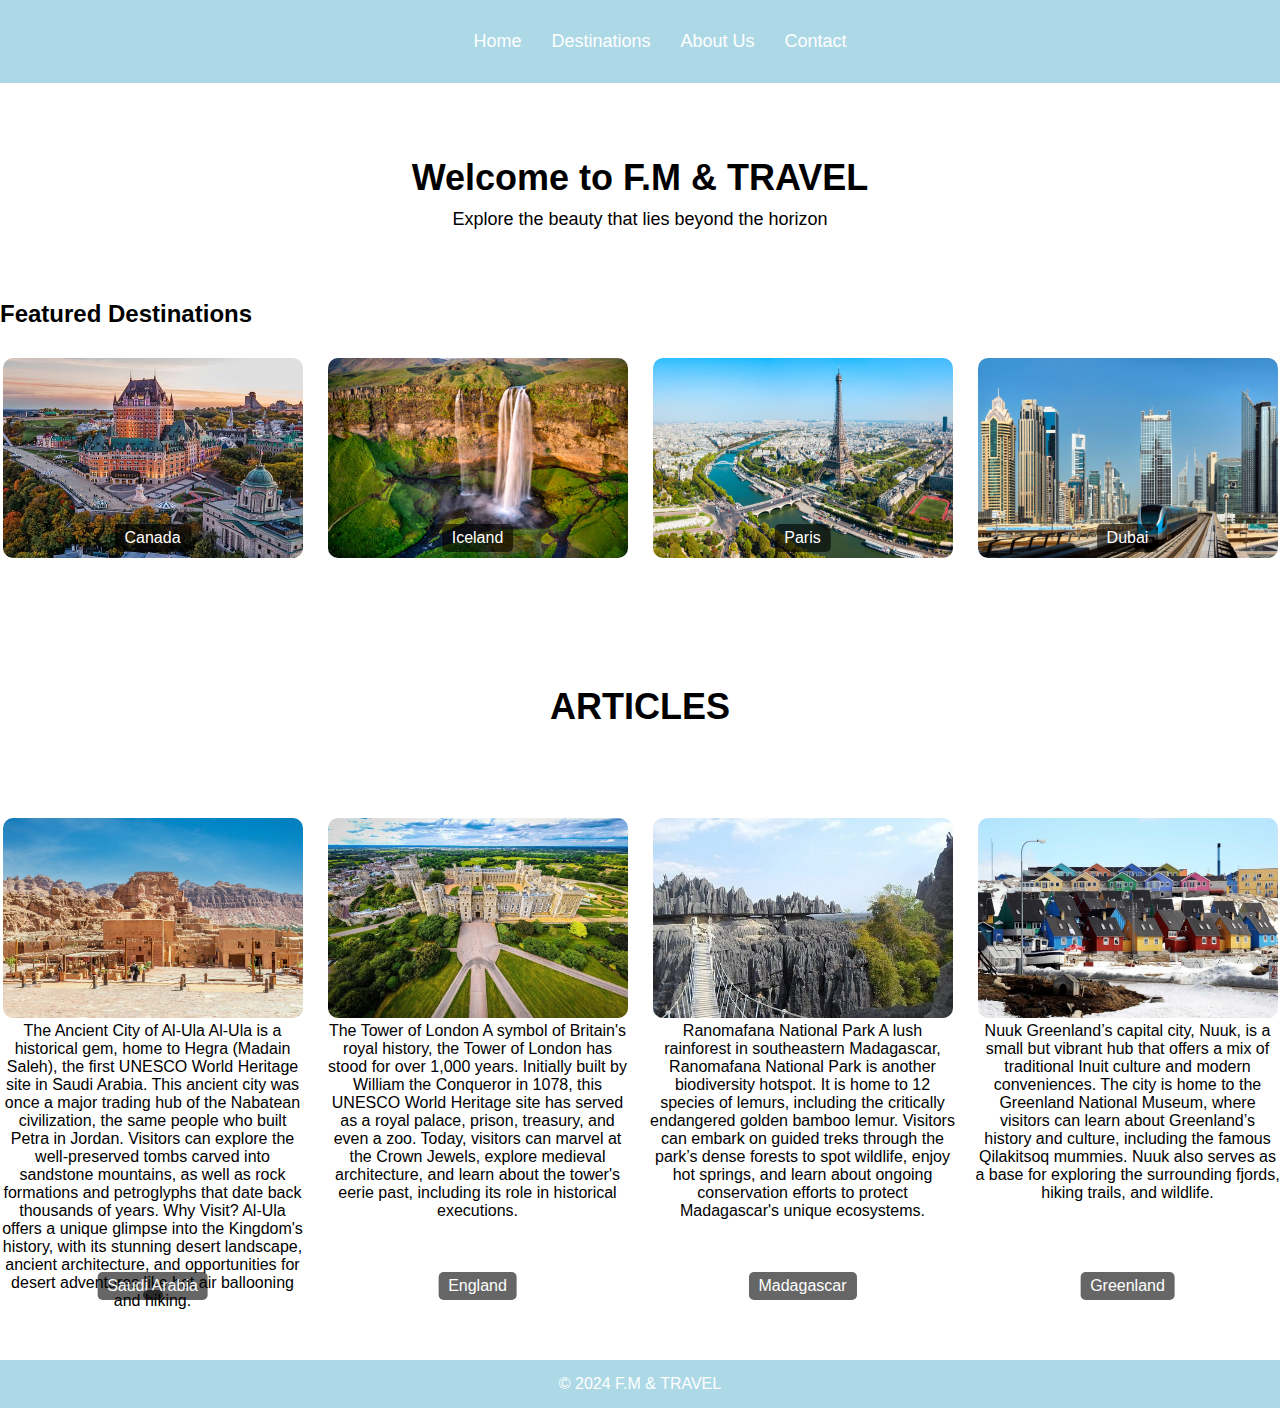
<file: Mosakeng_ Assignment/index.html>
<!DOCTYPE html>
<html lang="en">
<head>
    <meta charset="UTF-8">
    <meta name="viewport" content="width=device-width, initial-scale=1.0">
    <title>Travel World - Home</title>
    <link rel="stylesheet" href="style.css">
</head>
<body>
    <header>
        <nav>
            <ul>
                <li><a href="index.html">Home</a></li>
                <li><a href="destinations.html">Destinations</a></li>
                <li><a href="about.html">About Us</a></li>
                <li><a href="contact.html">Contact</a></li>
            </ul>
        </nav>
    </header>

    <section id="welcome">
        <h1>Welcome to F.M & TRAVEL</h1>
        <p>Explore the beauty that lies beyond the horizon</p>
    </section>

    <section id="carousel">
        <h2>Featured Destinations</h2>
        <div class="carousel">
            <!-- Destination 1 -->
            <div class="carousel-item">
                <img src="images/p3.jpg" alt="Canada">
                <a href="destinations.html#canada">Canada</a>
            </div>
            <!-- Destination 2 -->
            <div class="carousel-item">
                <img src="images/iceland.jpg" alt="Iceland">
                <a href="destinations.html#iceland">Iceland</a>
            </div>
            <!-- Destination 3 -->
            <div class="carousel-item">
                <img src="images/paris.jpeg" alt="Paris">
                <a href="destinations.html#newyork">Paris</a>
            </div>
            <!--Destination 4-->
            <div class="carousel-item">
                <img src="images/dubai.jpg" alt="Dubai">
                <a href="destinations.html#dubai">Dubai</a>
            </div>
        </div>
    </section>
     <section id="welcome">
        <h1>ARTICLES</h1>
        
    </section>

    <section id="carousel">
        <h2></h2>
        <div class="carousel">
            <!-- Destination 1 -->
             
            <div class="carousel-item">
                <img src="images/saudi-arabia.jpg" alt="saudi-arabia" >
                <a href="destinations.html#saudi-arabia">Saudi Arabia</a>
               

<P> The Ancient City of Al-Ula
Al-Ula is a historical gem, home to Hegra (Madain Saleh), the first UNESCO World Heritage site in Saudi Arabia. This ancient city was once a major trading hub of the Nabatean civilization, the same people who built Petra in Jordan. Visitors can explore the well-preserved tombs carved into sandstone mountains, as well as rock formations and petroglyphs that date back thousands of years.

Why Visit?
Al-Ula offers a unique glimpse into the Kingdom's history, with its stunning desert landscape, ancient architecture, and opportunities for desert adventures like hot air ballooning and hiking.</P><a href="https://example.com/destinations" target="_blank"></a>
            </div>
            <!-- Destination 2 -->
            <div class="carousel-item">
                <img src="images/england.jpg" alt="England">
                <a href="destinations.html#iceland">England</a>
                <p> The Tower of London

A symbol of Britain's royal history, the Tower of London has stood for over 1,000 years. Initially built by William the Conqueror in 1078, this UNESCO World Heritage site has served as a royal palace, prison, treasury, and even a zoo. Today, visitors can marvel at the Crown Jewels, explore medieval architecture, and learn about the tower's eerie past, including its role in historical executions.<p>
            </div>
            <!-- Destination 3 -->
            <div class="carousel-item">
                <img src="images/madagascar.jpg" alt="madagascar">
                <a href="destinations.html#newyork">Madagascar</a>
                <p> Ranomafana National Park

A lush rainforest in southeastern Madagascar, Ranomafana National Park is another biodiversity hotspot. It is home to 12 species of lemurs, including the critically endangered golden bamboo lemur. Visitors can embark on guided treks through the park’s dense forests to spot wildlife, enjoy hot springs, and learn about ongoing conservation efforts to protect Madagascar's unique ecosystems.<p>
            </div>
            <!--Destination 4-->
            <div class="carousel-item">
                <img src="images/greenland.jpg" alt="greenland">
                <a href="destinations.html#dubai">Greenland</a>
                <p> Nuuk

Greenland’s capital city, Nuuk, is a small but vibrant hub that offers a mix of traditional Inuit culture and modern conveniences. The city is home to the Greenland National Museum, where visitors can learn about Greenland’s history and culture, including the famous Qilakitsoq mummies. Nuuk also serves as a base for exploring the surrounding fjords, hiking trails, and wildlife.<p>
            </div>
        </div>




</div>
<div>
</div>

    <footer>
        <p>&copy; 2024 F.M & TRAVEL</p>
    </footer>
</body>
</html>
</file>
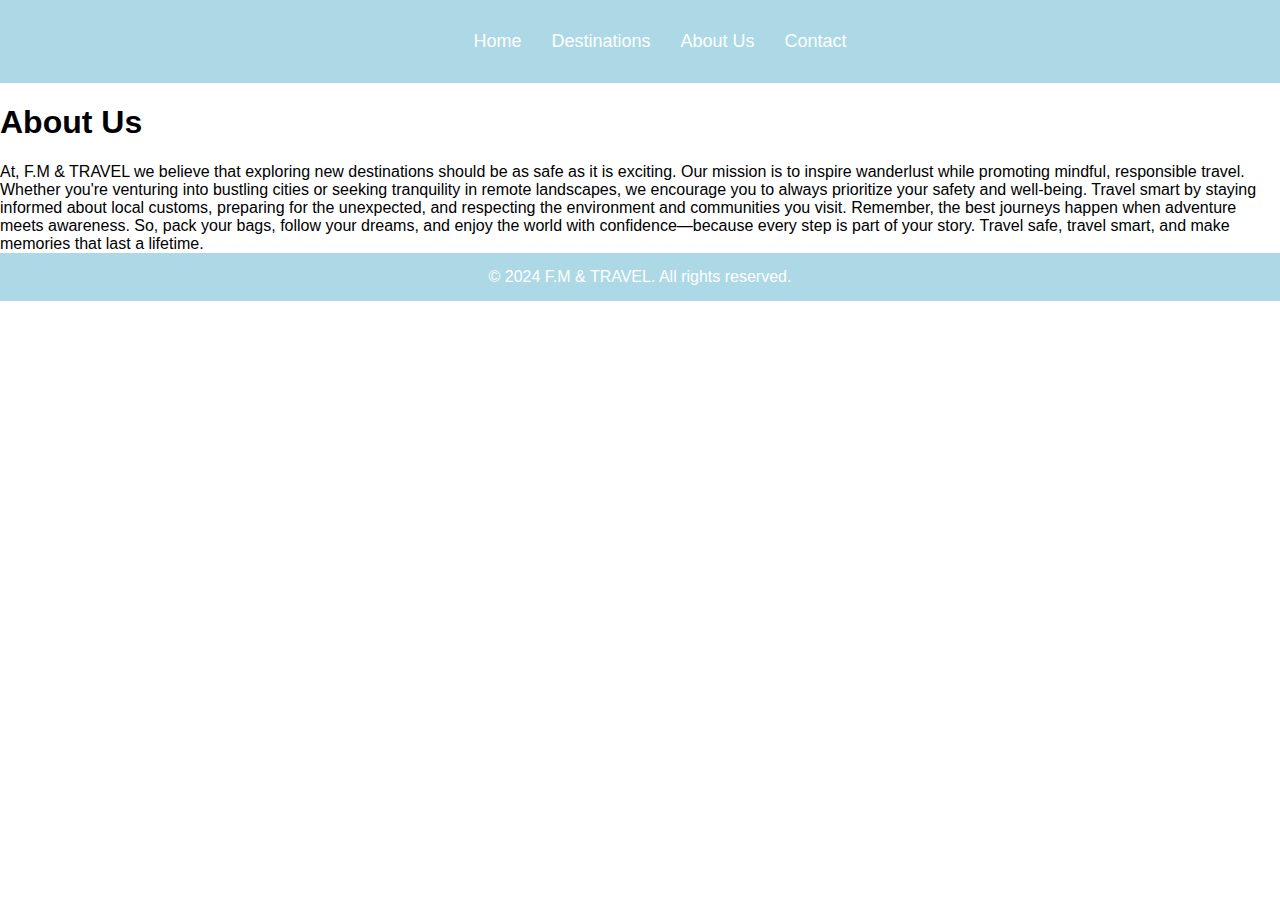
<file: Mosakeng_ Assignment/about.html>
<!DOCTYPE html>
<html lang="en">
<head>
    <meta charset="UTF-8">
    <meta name="viewport" content="width=device-width, initial-scale=1.0">
    <title>About Us</title>
    <link rel="stylesheet" href="style.css">
</head>
<body>
    <header>
        <nav>
            <ul>
                <li><a href="index.html">Home</a></li>
                <li><a href="destinations.html">Destinations</a></li>
                <li><a href="about.html">About Us</a></li>
                <li><a href="contact.html">Contact</a></li>
            </ul>
        </nav>
    </header>

    <section>
        <h1>About Us</h1>
        <p>At, F.M & TRAVEL we believe that exploring new destinations should be as safe as it is exciting. Our mission is to inspire wanderlust while promoting mindful, responsible travel. Whether you're venturing into bustling cities or seeking tranquility in remote landscapes, we encourage you to always prioritize your safety and well-being.

Travel smart by staying informed about local customs, preparing for the unexpected, and respecting the environment and communities you visit. Remember, the best journeys happen when adventure meets awareness.

So, pack your bags, follow your dreams, and enjoy the world with confidence—because every step is part of your story. Travel safe, travel smart, and make memories that last a lifetime.</p>
    </section>

    <footer>
        <p>&copy; 2024 F.M & TRAVEL. All rights reserved.</p>
    </footer>
</body>
</html>
</file>
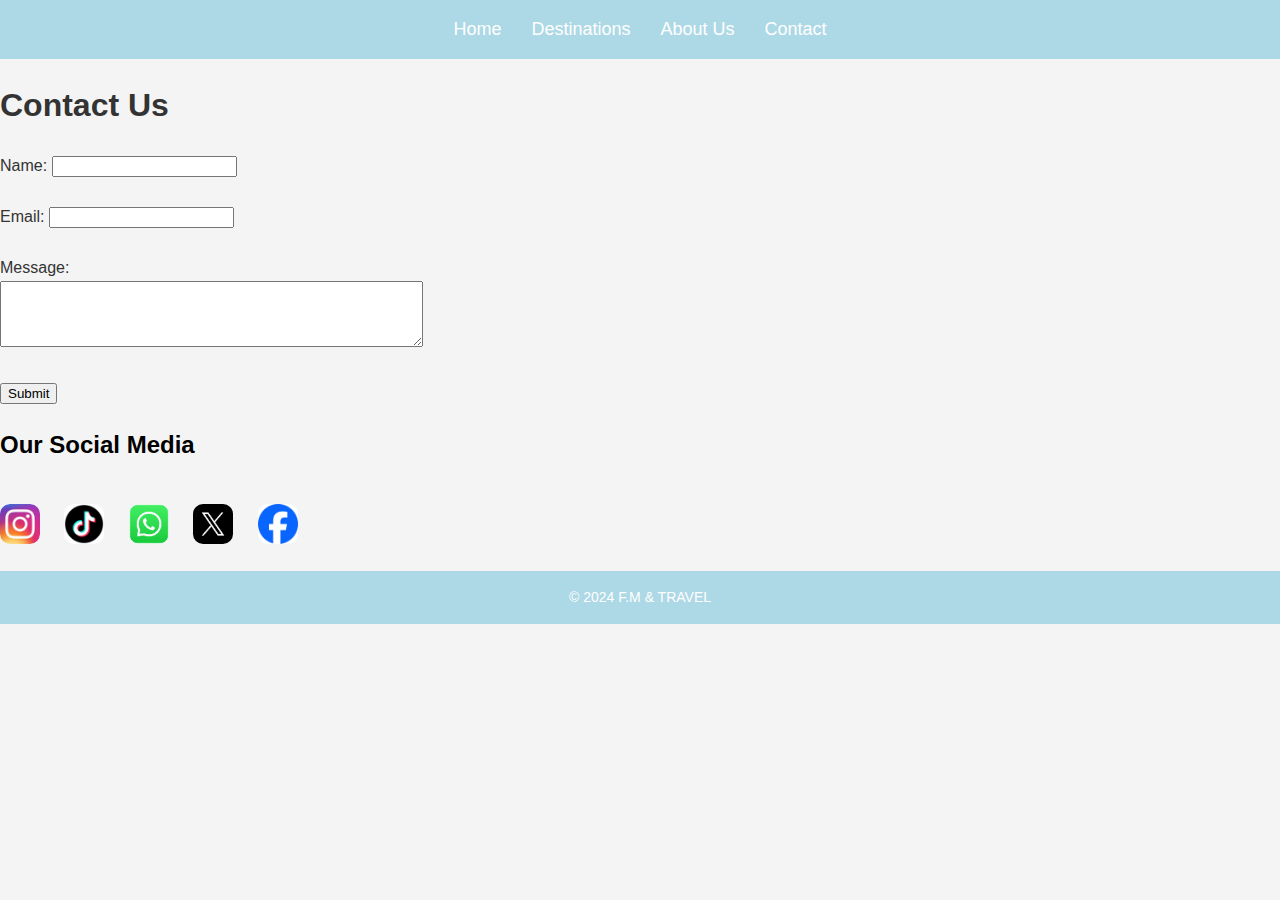
<file: Mosakeng_ Assignment/contact.html>
<!DOCTYPE html>
<html lang="en">
<head>
    <meta charset="UTF-8">
    <meta name="viewport" content="width=device-width, initial-scale=1.0">
    <title>Contact Us</title>
    <link rel="stylesheet" href="contact.css">
</head>
<body>
    <header>
        <nav>
            <ul>
                <li><a href="index.html">Home</a></li>
                <li><a href="destinations.html">Destinations</a></li>
                <li><a href="about.html">About Us</a></li>
                <li><a href="contact.html">Contact</a></li>
            </ul>
        </nav>
    </header>

    <section>
        <h1>Contact Us</h1>
        <form>
            <label for="name">Name:</label>
            <input type="text" id="name" name="name" required><br><br>

            <label for="email">Email:</label>
            <input type="email" id="email" name="email" required><br><br>

            <label for="message">Message:</label><br>
            <textarea id="message" name="message" rows="4" cols="50"></textarea><br><br>

            <button type="submit">Submit</button>
            <h2>Our Social Media</h2>
            <li><a href="https://www.instagram.com/styles_cube?igsh=MWtsYWp2YTc0Z29iYw=="><img src=pic5.jpeg></a></li>
<li><a href="https://www.tiktok.com/@stylescubes?_t=8pTUH8gwYUg&_r=1"><img src=pic7.png></a></li>
<li><a href="https://wa.me/qr/CIRQ6BICCN43B1"><img src=pic9.jpeg></a></li>
<li><a href="https://x.com/FMosakeng32441?t=A-bk4flGfGFCg2ZIV2LPTA&s=08"><img src=pic8.png></a></li>
<li><a href="https://www.facebook.com/styles.cubecyboc"><img src=pic6.png></a></li>
</section> 
  <footer>
        <p>&copy; 2024 F.M & TRAVEL</p>
    </footer>       
            </form>
    </section>
</body>
</html>
</file>
<file: Mosakeng_ Assignment/style.css>
/* Global Styles */
body {
    font-family: 'Arial', sans-serif;
    background-color: white;
    margin: 0;
    padding: 0;
}

header {
    background-color: lightblue;
    padding: 15px 0;
}

nav ul {
    list-style: none;
    display: flex;
    justify-content: center;
}

nav ul li {
    margin: 0 15px;
}

nav ul li a {
    text-decoration: none;
    color: white;
    font-size: 18px;
    transition: color 0.3s;
}

nav ul li a:hover {
    color: black;
}

/* Welcome Section */
#welcome {
    text-align: center;
    padding: 50px 0;
    background-color: white;
}

#welcome h1 {
    font-size: 36px;
    margin-bottom: 10px;
}

#welcome p {
    font-size: 18px;
    color: black;
}

/* Carousel Section */
.carousel {
    display: flex;
    justify-content: center;
    gap: 20px;
    margin: 30px 0;
}

.carousel-item {
    position: relative;
    text-align: center;
    width: 100%;
    margin-bottom: 20px;
}

.carousel-item img {
    width:300px;
    height: 200px;
    border-radius: 10px;
    transition: transform 0.3s;
}

.carousel-item img:hover {
    transform: scale(1.05);
}

.carousel-item a {
    position: absolute;
    bottom: 10px;
    left: 50%;
    transform: translateX(-50%);
    background-color: rgba(0, 0, 0, 0.6);
    color: white;
    padding: 5px 10px;
    border-radius: 5px;
    text-decoration: none;
}

.carousel-item a:hover {
    background-color: lightblue;
}.destination-card {
    display: flex;
    align-items: flex-start;
    margin: 20px;
}

.image-container {
    position: relative;
    width: 50%;
}

.destination-image {
    width: 50%;
    height: auto;
}

.image-heading {
    position: absolute;
    top: 20px;
    left: 20px;
    color: white;
    background-color:black;
    padding: 10px;
    font-size: 1em;
    font-weight: bold;
    border-radius: 5px;
}

.destination-content {
    margin-left: 20px;
    flex: 1;
}

.destination-content h3 {
    margin-top: 0;
}

.destination-content p {
    text-align: justify;

}
/* Footer */
footer {
    text-align: center;
    padding: 15px 0;
    background-color: lightblue;
    color: white; 
    position: relative;
    width: 100%;

}.image-text-container{
    display: flex;
    align-items: center;
}.image-text-container img {
    width: auto;
    height: auto;
    margin-right: 20px;
}.carousel-text{
    flex-grow: 1;
}p{
    margin:0 ;
}
</file>
<file: Mosakeng_ Assignment/contact.css>
/* General Body Styling */
body {
    font-family: 'Arial', sans-serif;
    background-color: #f4f4f4;
    margin: 0;
    padding: 0;
    line-height: 1.6;
    color: #333;
}

/* Header Styling */
header {
    background-color: lightblue;
    padding: 15px 0;
    text-align: center;
}

header nav ul {
    list-style: none;
    margin: 0;
    padding: 0;
    display: inline-flex;
}

header nav ul li {
    margin: 0 15px;
}

header nav ul li a {
    text-decoration: none;
    color: white;
    font-size: 18px;
    transition: color 0.3s;
}

header nav ul li a:hover {
    color: black;
}

/* Contact Form Section Styling */
.contact-us {
    background-color: #fff;
    padding: 40px;
    max-width: 600px;
    margin: 30px auto;
    border-radius: 10px;
    box-shadow: 0 4px 8px rgba(0, 0, 0, 0.1);
    text-align: center;
}

.contact-us h2 {
    font-size: 36px;
    color: lightblue;
    margin-bottom: 20px;
}

.contact-us p {
    font-size: 18px;
    color: #555;
    margin-bottom: 30px;
}

.contact-container form {
    display: flex;
    flex-direction: column;
    align-items: center;
}

.contact-container label {
    font-size: 16px;
    margin: 10px 0;
    text-align: left;
    width: 100%;
}

.contact-container input,
.contact-container textarea {
    width: 100%;
    padding: 10px;
    margin: 5px 0;
    border: 1px solid #ccc;
    border-radius: 5px;
    font-size: 16px;
}

.contact-container button {
    background-color: white;
    color: white;
    padding: 10px 20px;
    border: none;
    border-radius: 5px;
    cursor: pointer;
    font-size: 18px;
    transition: background-color 0.3s;
}

.contact-container button:hover {
    background-color: black;
}li {
            display: inline-flex;
            margin-right: 20px;
        }  h2 {
            color: black;
            text-align: none;
        }  img {
            width: 40px;
            border-radius: 10px;
            display: black;
            margin: 20px auto;
        }

/* Footer Styling */
footer {
    background-color: lightblue;
    color: white;
    text-align: center;
    padding: 15px 0;
    position: relative;
    bottom: 0;
    width: 100%;
}

footer p {
    margin: 0;
    font-size: 14px;
}

/* Responsive Design */
@media screen
</file>
